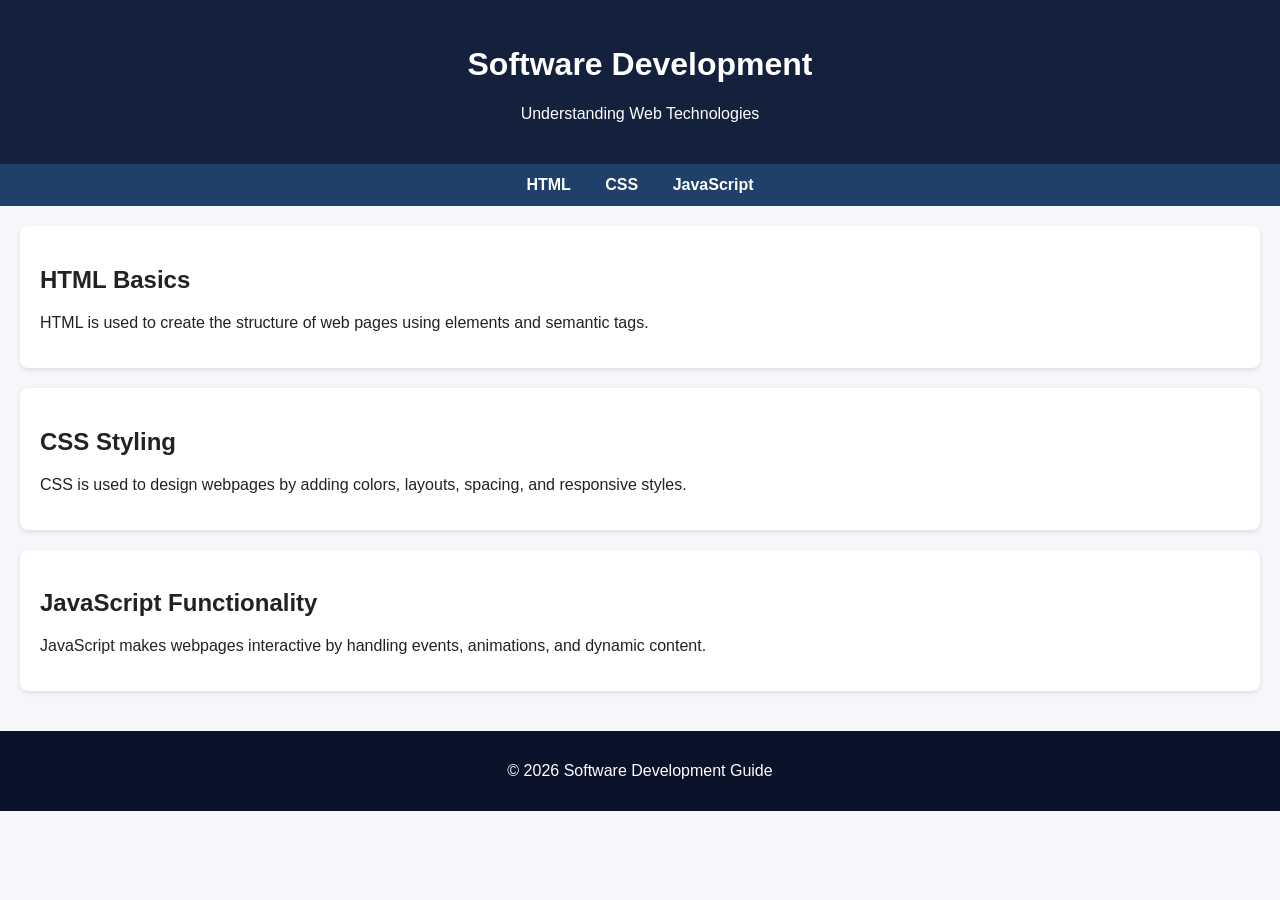
<file: Day-2/index.html>
<!DOCTYPE html>
<html lang="en">

<head>
    <meta charset="UTF-8">
    <meta name="viewport" content="width=device-width, initial-scale=1.0">
    <title>Software Development</title>

    <link rel="stylesheet" href="style.css">
</head>

<body>

    <header>
        <h1>Software Development</h1>
        <p>Understanding Web Technologies</p>
    </header>

    <nav>
        <a href="#html">HTML</a>
        <a href="#css">CSS</a>
        <a href="#javascript">JavaScript</a>
    </nav>

    <main>

        <section id="html">
            <h2>HTML Basics</h2>

            <p>
                HTML is used to create the structure of web pages
                using elements and semantic tags.
            </p>

                    </section>

        <section id="css">
            <h2>CSS Styling</h2>

            <p>
                CSS is used to design webpages by adding colors,
                layouts, spacing, and responsive styles.
            </p>
        </section>

        <article id="javascript">
            <h2>JavaScript Functionality</h2>

            <p>
                JavaScript makes webpages interactive by handling
                events, animations, and dynamic content.
            </p>
        </article>

      

    </main>

    <footer>
       <p>&copy; 2026 Software Development Guide</p>
    </footer>

</body>

</html>
</file>
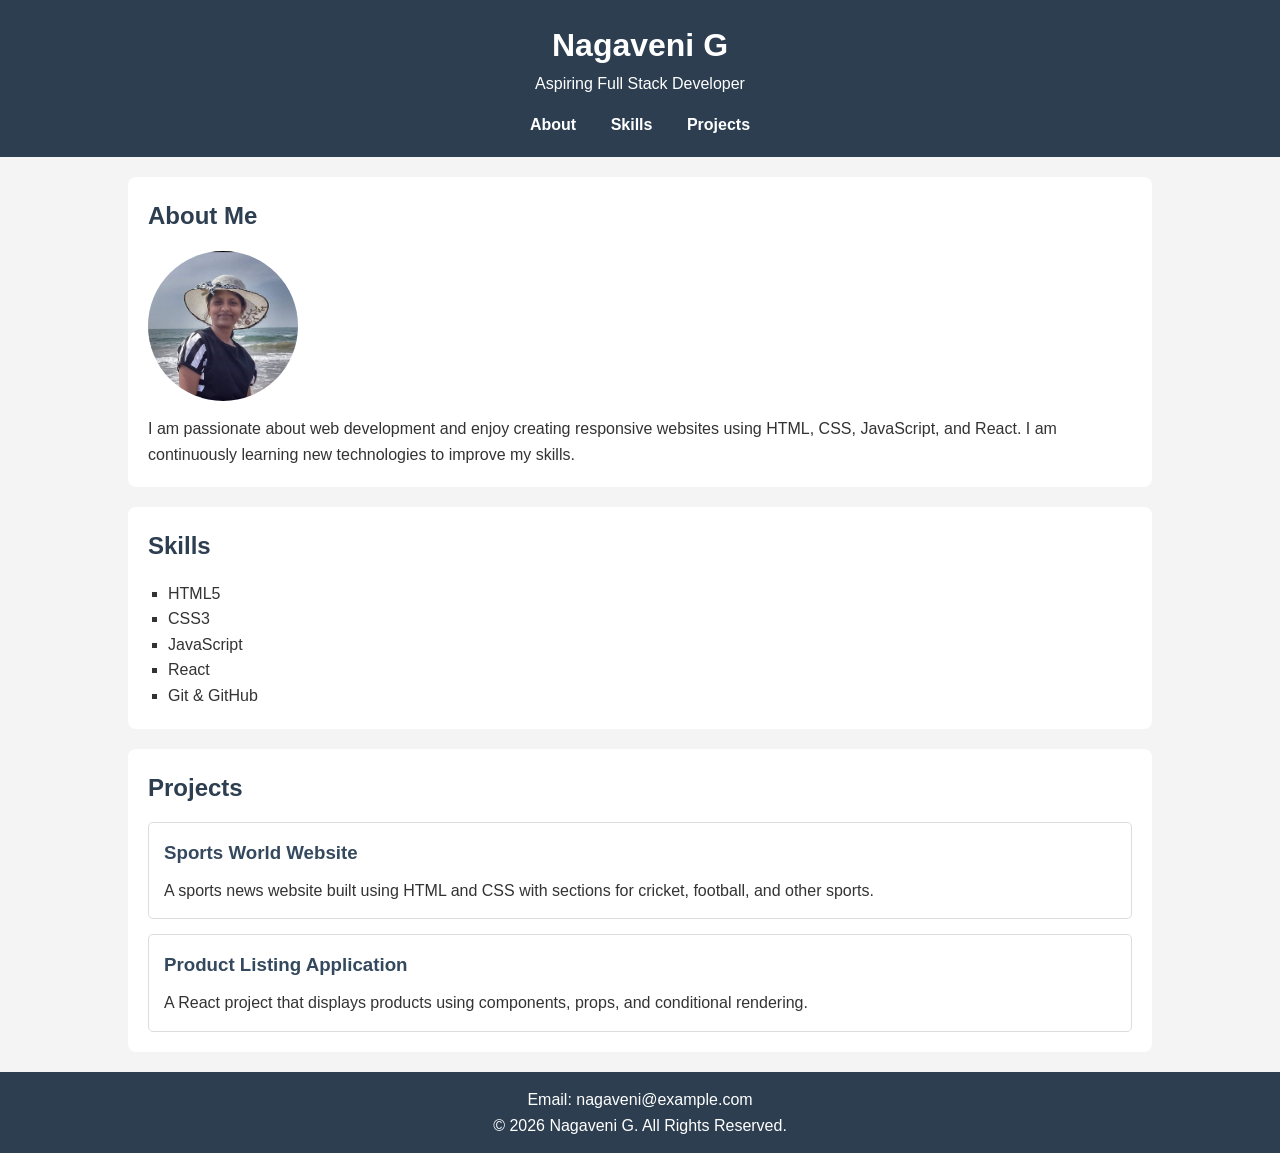
<file: Day-5/index.html>
<!DOCTYPE html>
<html lang="en">
<head>
    <meta charset="UTF-8">
    <meta name="viewport" content="width=device-width, initial-scale=1.0">
    <title>My Portfolio</title>
    <link rel="stylesheet" href="style.css">
</head>
<body>

    <header>
        <h1>Nagaveni G</h1>
        <p>Aspiring Full Stack Developer</p>

        <nav>
            <ul>
                <li><a href="#about">About</a></li>
                <li><a href="#skills">Skills</a></li>
                <li><a href="#projects">Projects</a></li>
            </ul>
        </nav>
    </header>

    <main>

        <section id="about">
            <h2>About Me</h2>

            <img src="NAGU.jpg" alt="Profile picture of Nagaveni">

            <p>
                I am passionate about web development and enjoy creating
                responsive websites using HTML, CSS, JavaScript, and React.
                I am continuously learning new technologies to improve my skills.
            </p>
        </section>

        <section id="skills">
            <h2>Skills</h2>

            <ul>
                <li>HTML5</li>
                <li>CSS3</li>
                <li>JavaScript</li>
                <li>React</li>
                <li>Git & GitHub</li>
            </ul>
        </section>

        <section id="projects">
            <h2>Projects</h2>

            <article>
                <h3>Sports World Website</h3>
                <p>
                    A sports news website built using HTML and CSS with
                    sections for cricket, football, and other sports.
                </p>
                
            </article>

            <article>
                <h3>Product Listing Application</h3>
                <p>
                    A React project that displays products using components,
                    props, and conditional rendering.
                </p>
                
            </article>

        </section>

    </main>

    <footer>
        <p>Email: nagaveni@example.com</p>
        <p>&copy; 2026 Nagaveni G. All Rights Reserved.</p>
    </footer>

</body>
</html>
</file>
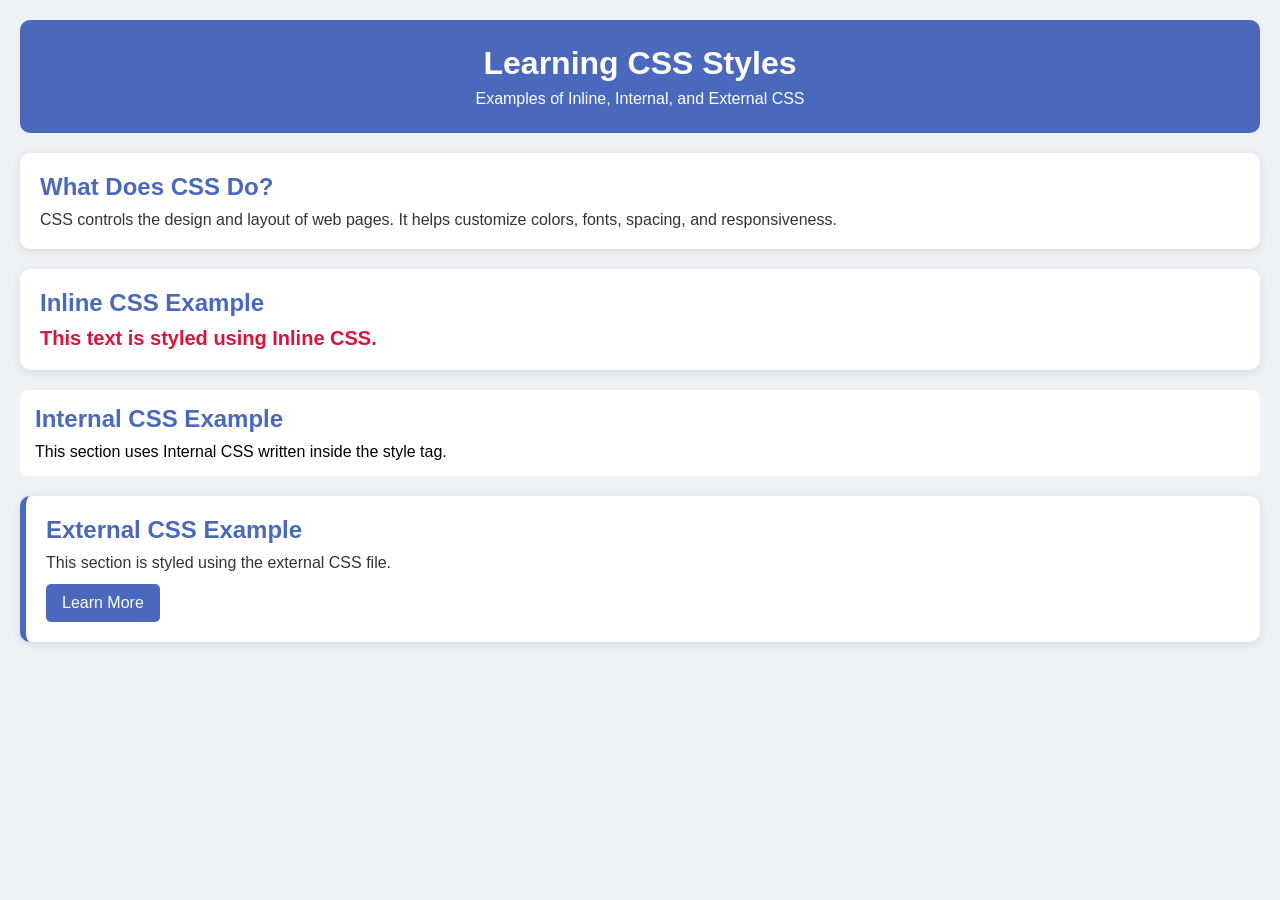
<file: Day-7/index.html>
<!DOCTYPE html>
<html lang="en">
<head>
    <meta charset="UTF-8">
    <meta name="viewport" content="width=device-width, initial-scale=1.0">
    <title>CSS Learning Page</title>

    <link rel="stylesheet" href="style.css">

    <style>
        .internal-style {
            background-color: white;
            color: #4a69bd;
            padding: 15px;
            border-radius: 8px;
            margin-top: 15px;
            margin-bottom: 20px;
            text-align: left;
        }
        .internal-style h2 {
        color: #4a69bd;
        margin-bottom: 10px; 
    }

    .internal-style p {
        color: black; 
    }
  

    </style>
</head>
<body>

    <header>
        <h1>Learning CSS Styles</h1>
        <p>Examples of Inline, Internal, and External CSS</p>
    </header>

    <main>

        <section class="card">
            <h2>What Does CSS Do?</h2>
            <p>
                CSS controls the design and layout of web pages. It helps
                customize colors, fonts, spacing, and responsiveness.
            </p>
        </section>

        <section class="card">
            <h2>Inline CSS Example</h2>

            <p style="color: crimson; font-size: 20px; font-weight: bold;">
                This text is styled using Inline CSS.
            </p>
        </section>

        <section class="internal-style">
            <h2>Internal CSS Example</h2>
            <p>
                This section uses Internal CSS written inside the style tag.
            </p>
        </section>

        <section class="card external-style">
            <h2>External CSS Example</h2>
            <p>
                This section is styled using the external CSS file.
            </p>

            <a href="#">Learn More</a>
        </section>

    </main>

</body>
</html>
</file>
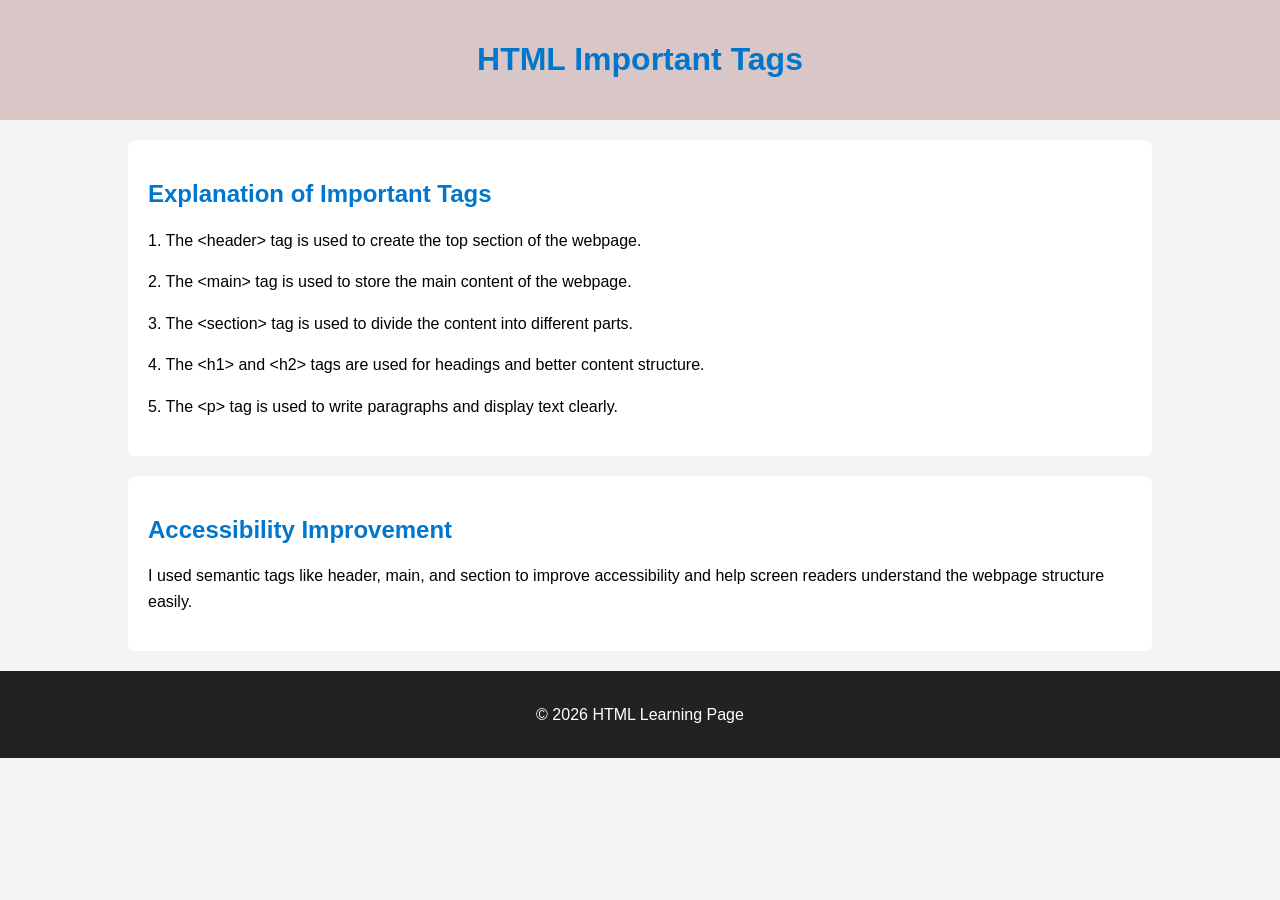
<file: Day-1/Practice2/index.html>
<!DOCTYPE html>
<html lang="en">
<head>
    <meta charset="UTF-8">
    <meta name="viewport" content="width=device-width, initial-scale=1.0">
    <title>Important HTML Tags</title>
    <link rel="stylesheet" href="style.css">
</head>
<body>

    <header>
        <h1>HTML Important Tags</h1>
    </header>

    <main>

        <section>
            <h2>Explanation of Important Tags</h2>

            <p>
                1. The &lt;header&gt; tag is used to create the top section of the webpage.
            </p>

            <p>
                2. The &lt;main&gt; tag is used to store the main content of the webpage.
            </p>

            <p>
                3. The &lt;section&gt; tag is used to divide the content into different parts.
            </p>

            <p>
                4. The &lt;h1&gt; and &lt;h2&gt; tags are used for headings and better content structure.
            </p>

            <p>
                5. The &lt;p&gt; tag is used to write paragraphs and display text clearly.
            </p>

        </section>

        <section>
            <h2>Accessibility Improvement</h2>

            <p>
                I used semantic tags like header, main, and section to improve accessibility and help screen readers understand the webpage structure easily.
            </p>

        </section>

    </main>

    <footer>
        <p>&copy; 2026 HTML Learning Page</p>
    </footer>

</body>
</html>
</file>
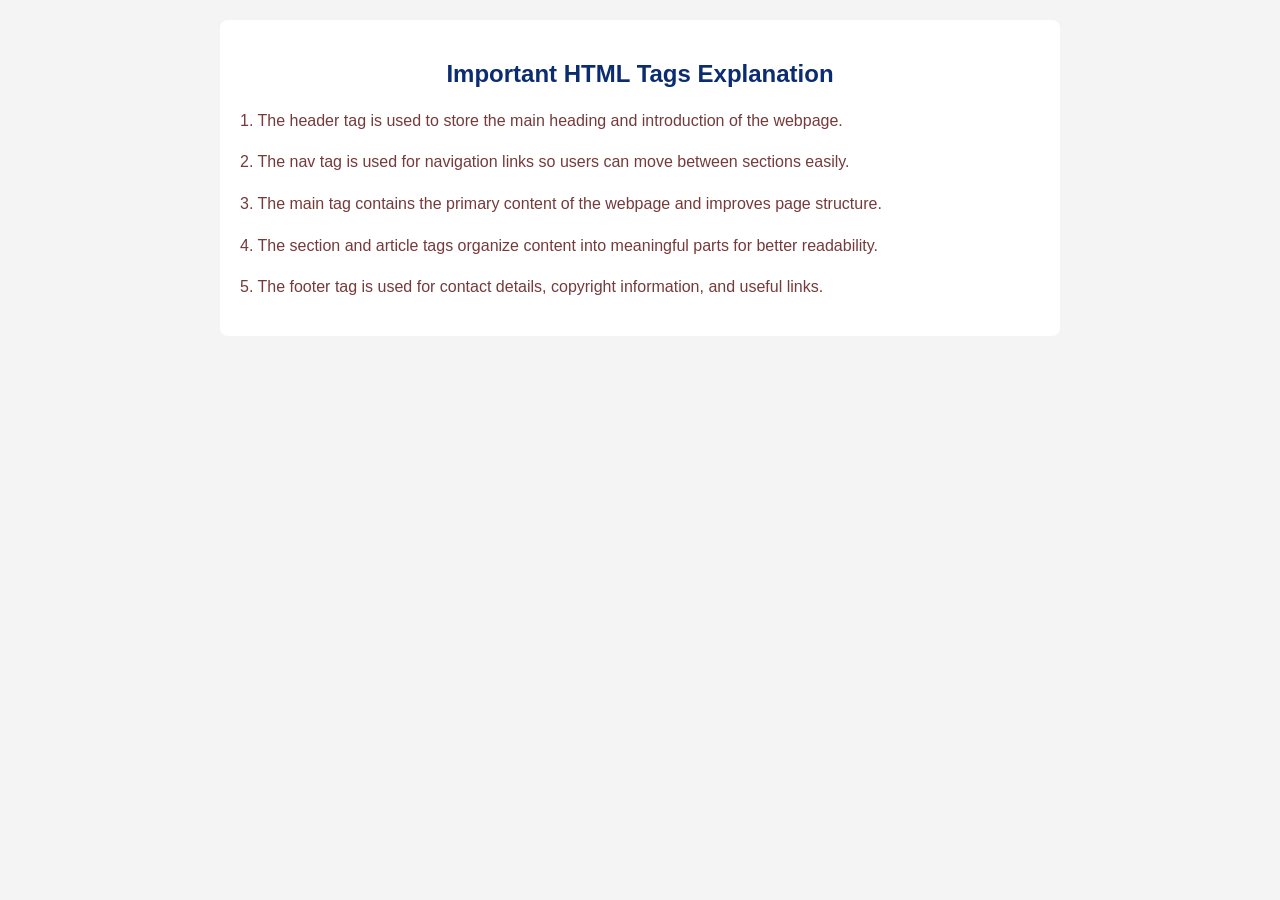
<file: Day-2/Practice-2/index.html>
<!DOCTYPE html>
<html lang="en">
<head>
    <meta charset="UTF-8">
    <meta name="viewport" content="width=device-width, initial-scale=1.0">
    <title>Tag Explanation</title>

    <link rel="stylesheet" href="style.css">
</head>

<body>

    <section class="notes">

        <h1>Important HTML Tags Explanation</h1>

        <p>
            1. The header tag is used to store the main heading
            and introduction of the webpage.
        </p>

        <p>
            2. The nav tag is used for navigation links so users
            can move between sections easily.
        </p>

        <p>
            3. The main tag contains the primary content of the
            webpage and improves page structure.
        </p>

        <p>
            4. The section and article tags organize content into
            meaningful parts for better readability.
        </p>

        <p>
            5. The footer tag is used for contact details,
            copyright information, and useful links.
        </p>

      

    </section>

</body>
</html>
</file>
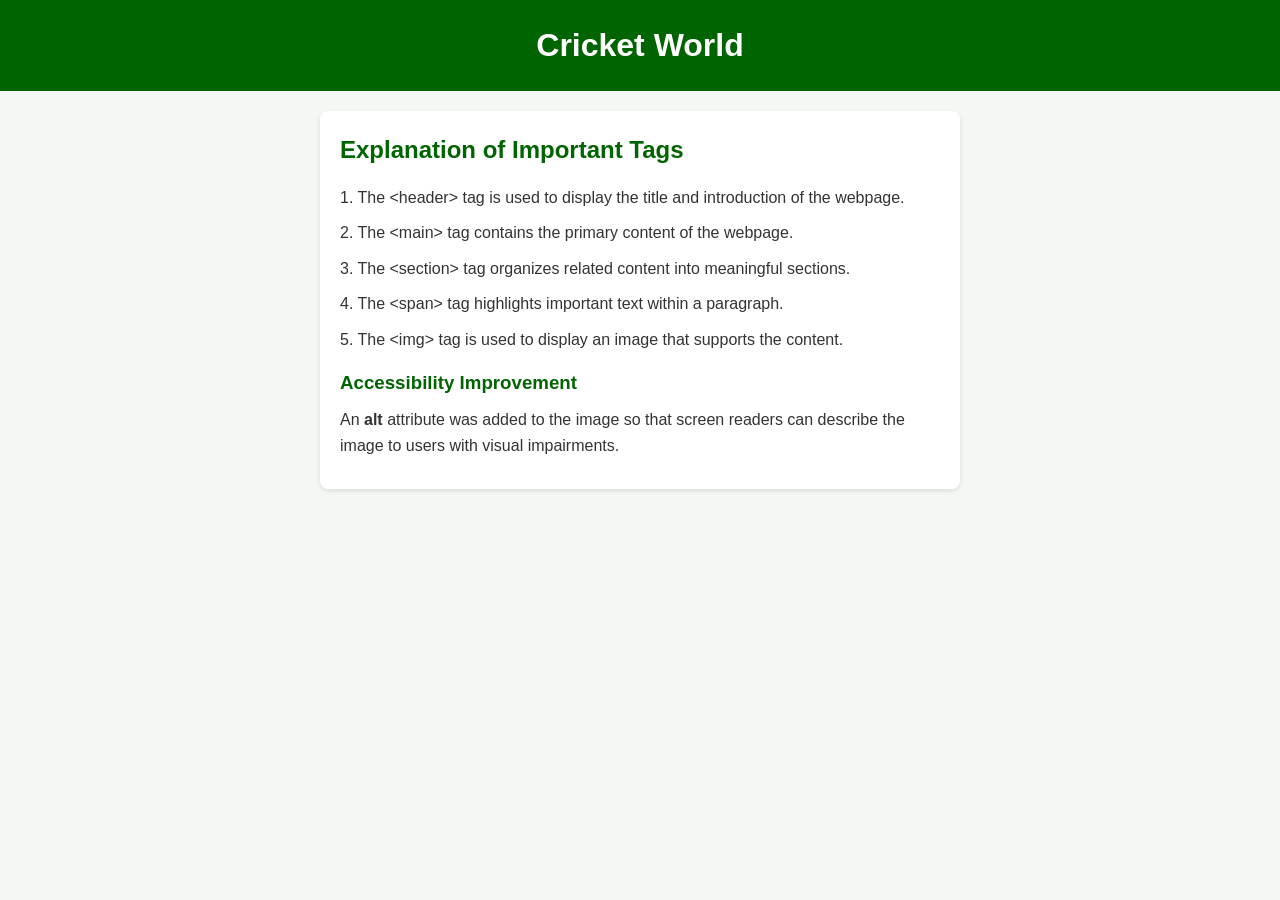
<file: Day-3/Practice-2/index.html>
<!DOCTYPE html>
<html lang="en">
<head>
    <meta charset="UTF-8">
    <meta name="viewport" content="width=device-width, initial-scale=1.0">
    <title>Cricket World</title>
    <link rel="stylesheet" href="style.css">
</head>
<body>

    <header>
        <h1>Cricket World</h1>
    </header>

    <main>

    <section class="note">
        <h2>Explanation of Important Tags</h2>

        <p>
            1. The &lt;header&gt; tag is used to display the title and introduction of the webpage.
        </p>

        <p>
            2. The &lt;main&gt; tag contains the primary content of the webpage.
        </p>

        <p>
            3. The &lt;section&gt; tag organizes related content into meaningful sections.
        </p>

        <p>
            4. The &lt;span&gt; tag highlights important text within a paragraph.
        </p>

        <p>
            5. The &lt;img&gt; tag is used to display an image that supports the content.
        </p>

        <h3>Accessibility Improvement</h3>

         <p>
            An <strong>alt</strong> attribute was added to the image so that screen readers
            can describe the image to users with visual impairments.
        </p>
    </section>
</main>
</body>
</html>
</file>
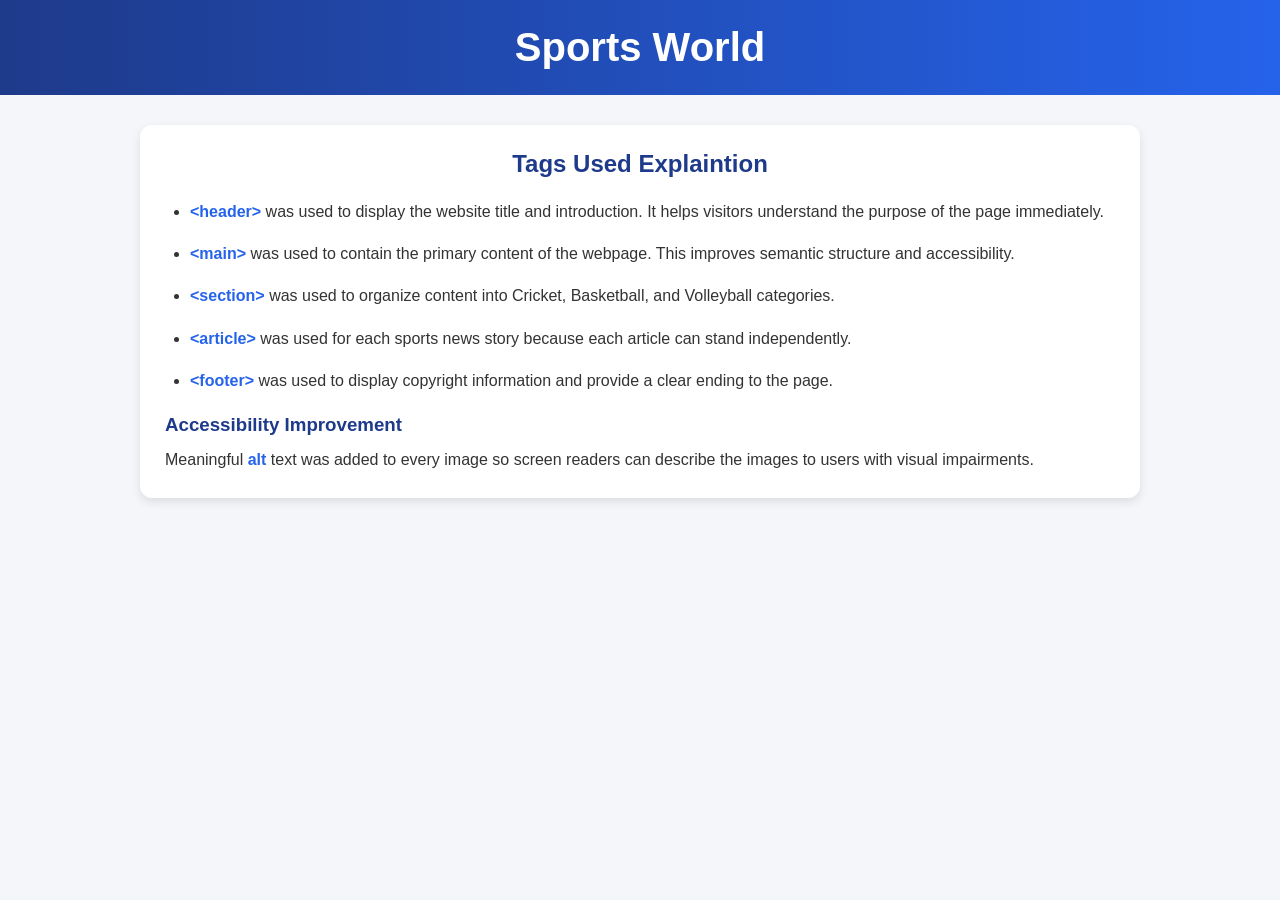
<file: Day-4/Practice-2/index.html>
<!DOCTYPE html>
<html lang="en">
<head>
    <meta charset="UTF-8">
    <meta name="viewport" content="width=device-width, initial-scale=1.0">
    <title>Sports World News</title>
        <link rel="stylesheet" href="style.css">

</head>
<body>
    <header>
        <h1>Sports World</h1>
    </header>
    <main>
    <section class="notes">
    <h2>Tags Used Explaintion</h2>

    <ul>
        <li>
            <strong>&lt;header&gt;</strong> was used to display the website title and introduction.
            It helps visitors understand the purpose of the page immediately.
        </li>

        <li>
            <strong>&lt;main&gt;</strong> was used to contain the primary content of the webpage.
            This improves semantic structure and accessibility.
        </li>

        <li>
            <strong>&lt;section&gt;</strong> was used to organize content into Cricket,
            Basketball, and Volleyball categories.
        </li>

        <li>
            <strong>&lt;article&gt;</strong> was used for each sports news story because
            each article can stand independently.
        </li>

        <li>
            <strong>&lt;footer&gt;</strong> was used to display copyright information
            and provide a clear ending to the page.
        </li>
    </ul>

    <h3>Accessibility Improvement</h3>

    <p>
        Meaningful <strong>alt</strong> text was added to every image so screen readers
        can describe the images to users with visual impairments.
    </p>
</section>
</main>
</body>
</html>
</file>
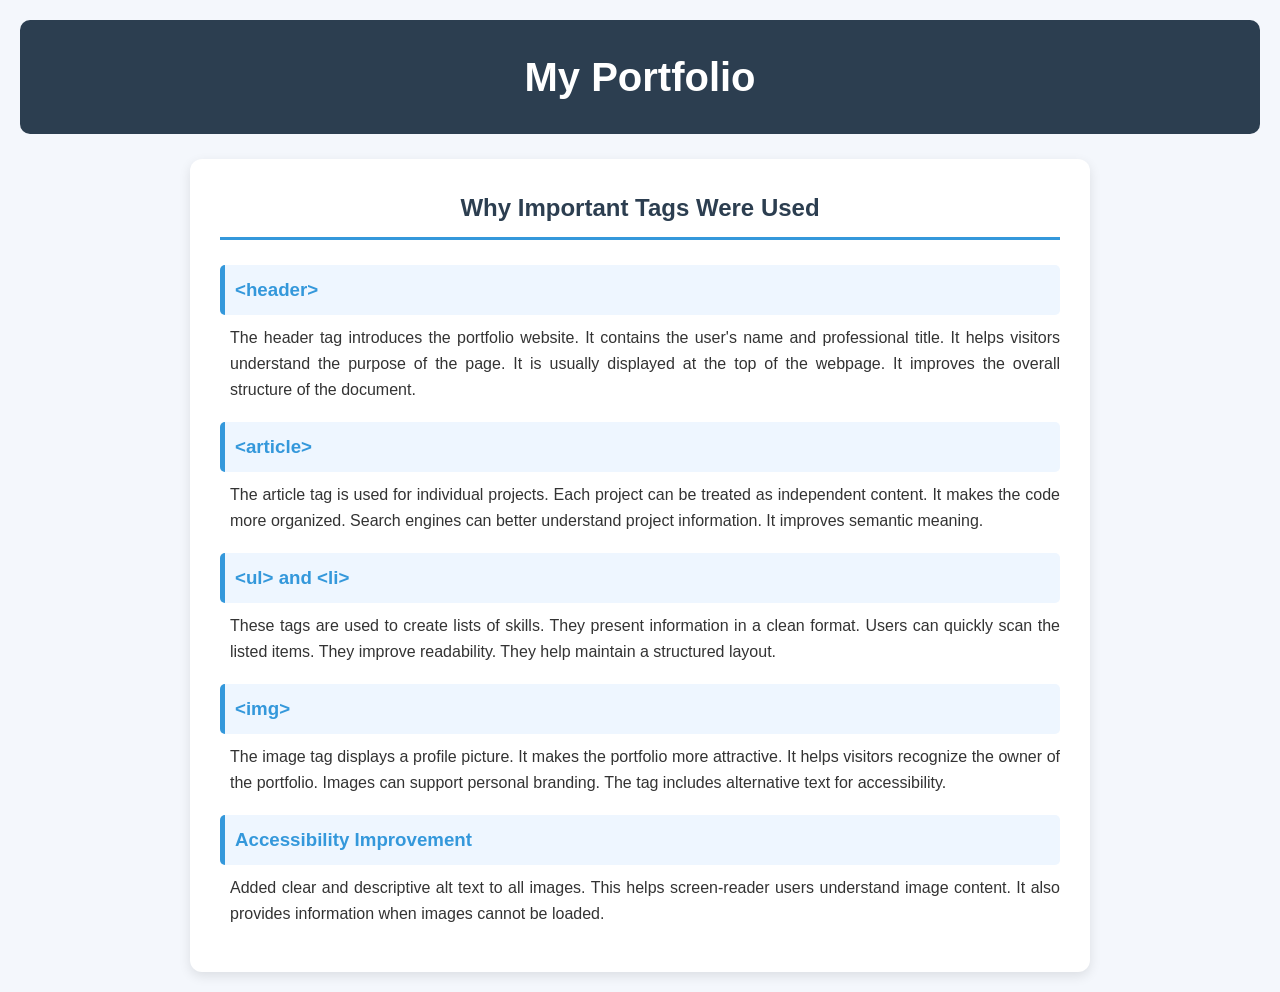
<file: Day-5/Practice-2/index.html>
<!DOCTYPE html>
<html lang="en">
<head>
    <meta charset="UTF-8">
    <meta name="viewport" content="width=device-width, initial-scale=1.0">
    <title>My Portfolio</title>
        <link rel="stylesheet" href="style.css">

</head>
<body>
    <header>
        <h1>My Portfolio</h1>
    </header>
    <main>
        <section class="tag-explanation">
    <h2>Why Important Tags Were Used</h2>

    <h3>&lt;header&gt;</h3>
    <p>
        The header tag introduces the portfolio website.
        It contains the user's name and professional title.
        It helps visitors understand the purpose of the page.
        It is usually displayed at the top of the webpage.
        It improves the overall structure of the document.
    </p>

    <h3>&lt;article&gt;</h3>
    <p>
        The article tag is used for individual projects.
        Each project can be treated as independent content.
        It makes the code more organized.
        Search engines can better understand project information.
        It improves semantic meaning.
    </p>

    <h3>&lt;ul&gt; and &lt;li&gt;</h3>
    <p>
        These tags are used to create lists of skills.
        They present information in a clean format.
        Users can quickly scan the listed items.
        They improve readability.
        They help maintain a structured layout.
    </p>

    <h3>&lt;img&gt;</h3>
    <p>
        The image tag displays a profile picture.
        It makes the portfolio more attractive.
        It helps visitors recognize the owner of the portfolio.
        Images can support personal branding.
        The tag includes alternative text for accessibility.
    </p>

      <h3>Accessibility Improvement</h3>
    <p>
        Added clear and descriptive alt text to all images.
        This helps screen-reader users understand image content.
        It also provides information when images cannot be loaded.
    </p>
</section>
</file>
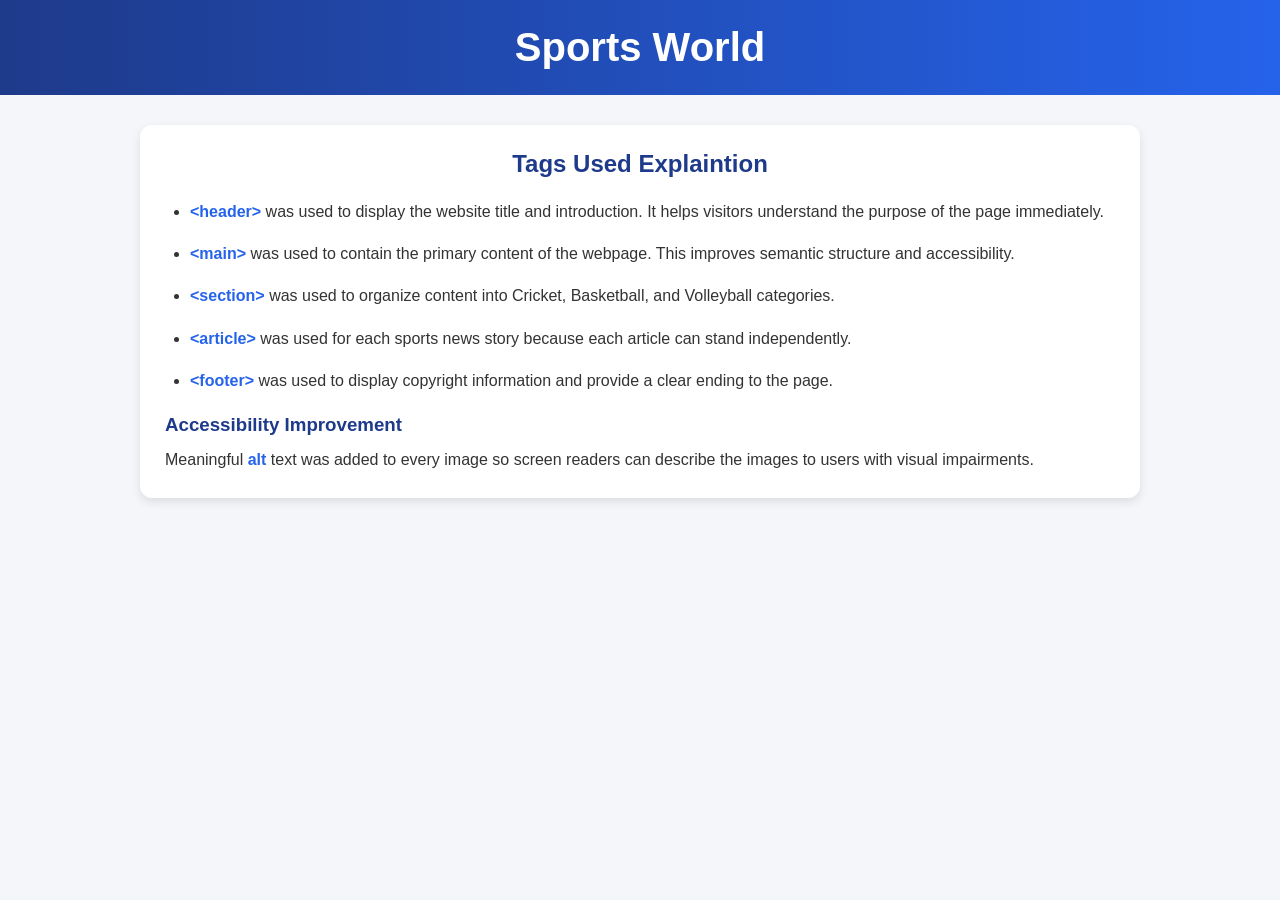
<file: Day-6/Practice-2/index.html>
<!DOCTYPE html>
<html lang="en">
<head>
    <meta charset="UTF-8">
    <meta name="viewport" content="width=device-width, initial-scale=1.0">
    <title>Sports World</title>
        <link rel="stylesheet" href="style.css">

</head>
<body>
    <header>
        <h1>Sports World</h1>
    </header>
    <main>
    <section class="notes">
    <h2>Tags Used Explaintion</h2>

    <ul>
        <li>
            <strong>&lt;header&gt;</strong> was used to display the website title and introduction.
            It helps visitors understand the purpose of the page immediately.
        </li>

        <li>
            <strong>&lt;main&gt;</strong> was used to contain the primary content of the webpage.
            This improves semantic structure and accessibility.
        </li>

        <li>
            <strong>&lt;section&gt;</strong> was used to organize content into Cricket,
            Basketball, and Volleyball categories.
        </li>

        <li>
            <strong>&lt;article&gt;</strong> was used for each sports news story because
            each article can stand independently.
        </li>

        <li>
            <strong>&lt;footer&gt;</strong> was used to display copyright information
            and provide a clear ending to the page.
        </li>
    </ul>

    <h3>Accessibility Improvement</h3>

    <p>
        Meaningful <strong>alt</strong> text was added to every image so screen readers
        can describe the images to users with visual impairments.
    </p>
</section>
</main>
</body>
</html>
</file>
<file: Day-2/style.css>
body {
    margin: 0;
    font-family: Arial, sans-serif;
    background-color: #f5f7fa;
    color: #222;
}

header {
    background-color: #14213d;
    color: white;
    text-align: center;
    padding: 25px;
}

nav {
    background-color: #1f4068;
    text-align: center;
    padding: 12px;
}

nav a {
    color: white;
    text-decoration: none;
    margin: 0 15px;
    font-weight: bold;
}

main {
    padding: 20px;
}

section,
article,
aside {
    background-color: white;
    padding: 20px;
    margin-bottom: 20px;
    border-radius: 8px;
    box-shadow: 0 2px 5px rgba(0, 0, 0, 0.1);
}

img {
    width: 100%;
    max-width: 400px;
    margin-top: 10px;
    border-radius: 5px;
}

footer {
    background-color: #0b132b;
    color: white;
    text-align: center;
    padding: 15px;
}

footer a {
    color: #90e0ef;
}
</file>
<file: Day-5/style.css>
* {
    margin: 0;
    padding: 0;
    box-sizing: border-box;
}

body {
    font-family: Arial, sans-serif;
    line-height: 1.6;
    background-color: #f4f4f4;
    color: #333;
}

header {
    background-color: #2c3e50;
    color: white;
    text-align: center;
    padding: 20px;
}

nav ul {
    list-style: none;
    margin-top: 15px;
}

nav ul li {
    display: inline-block;
    margin: 0 15px;
}

nav ul li a {
    text-decoration: none;
    color: white;
    font-weight: bold;
}

main {
    width: 80%;
    margin: 20px auto;
}

section {
    background-color: white;
    margin-bottom: 20px;
    padding: 20px;
    border-radius: 8px;
}

section h2 {
    color: #2c3e50;
    margin-bottom: 15px;
}

#about img {
    width: 150px;
    border-radius: 50%;
    display: block;
    margin-bottom: 15px;
}

#skills ul {
    list-style-type: square;
    margin-left: 20px;
}

article {
    border: 1px solid #ddd;
    padding: 15px;
    margin-top: 15px;
    border-radius: 5px;
}

article h3 {
    color: #34495e;
    margin-bottom: 10px;
}

article a {
    display: inline-block;
    margin-top: 10px;
    text-decoration: none;
    color: #0077cc;
    font-weight: bold;
}

article a:hover {
    text-decoration: underline;
}

footer {
    text-align: center;
    background-color: #2c3e50;
    color: white;
    padding: 15px;
    margin-top: 20px;
}
</file>
<file: Day-7/style.css>
* {
    margin: 0;
    padding: 0;
    box-sizing: border-box;
}

body {
    font-family: Verdana, sans-serif;
    background-color: #eef2f7;
    color: #333;
    padding: 20px;
}

header {
    background-color: #4a69bd;
    color: white;
    text-align: center;
    padding: 25px;
    border-radius: 10px;
    margin-bottom: 20px;
}

header p {
    margin-top: 8px;
}

.card {
    background-color: white;
    padding: 20px;
    margin-bottom: 20px;
    border-radius: 10px;
    box-shadow: 0 2px 8px rgba(0, 0, 0, 0.1);
}

.card h2 {
    margin-bottom: 10px;
    color: #4a69bd;
}

.external-style {
    border-left: 6px solid #4a69bd;
}

a {
    display: inline-block;
    margin-top: 12px;
    text-decoration: none;
    background-color: #4a69bd;
    color: white;
    padding: 10px 16px;
    border-radius: 5px;
}

a:hover {
    background-color: #1e3799;
}

a:focus {
    outline: 3px solid orange;
}


@media (max-width: 600px) {
    body {
        padding: 10px;
    }

    header {
        padding: 15px;
    }

    .card,
    .internal-style {
        padding: 15px;
    }

    h1 {
        font-size: 24px;
    }

    h2 {
        font-size: 20px;
    }
}
</file>
<file: Day-1/Practice2/style.css>
body {
    font-family: Arial, sans-serif;
    background-color: #f4f4f4;
    margin: 0;
    padding: 0;
}

header {
    background-color: #d9c7c7;
    color: white;
    text-align: center;
    padding: 20px;
}

main {
    width: 80%;
    margin: 20px auto;
}

section {
    background-color: white;
    padding: 20px;
    margin-bottom: 20px;
    border-radius: 8px;
}

h1, h2 {
    color: #0077cc;
}

p {
    line-height: 1.6;
}

footer {
    background-color: #222;
    color: white;
    text-align: center;
    padding: 15px;
}
</file>
<file: Day-2/Practice-2/style.css>
body {
    margin: 0;
    padding: 20px;
    font-family: Arial, sans-serif;
    background-color: #f4f4f4;
}

.notes {
    background-color: white;
    padding: 20px;
    border-radius: 8px;
    max-width: 800px;
    margin: auto;
}

h1 {
    color: #0c2c72;
    text-align: center;
}

p {
    line-height: 1.6;
    color: #763a3a;
}
</file>
<file: Day-3/Practice-2/style.css>
* {
    margin: 0;
    padding: 0;
    box-sizing: border-box;
}

body {
    font-family: Arial, sans-serif;
    background-color: #f4f8f4;
    color: #333;
    line-height: 1.6;
}

header {
    background-color: #006400;
    color: white;
    text-align: center;
    padding: 20px;
}

main {
    width: 50%;
    margin: 20px auto;
}

.note {
    background-color: white;
    padding: 20px;
    border-radius: 8px;
    box-shadow: 0 2px 5px rgba(0, 0, 0, 0.1);
}

h2 {
    color: #006400;
    margin-bottom: 15px;
}

h3 {
    color: #006400;
    margin-top: 15px;
    margin-bottom: 10px;
}

p {
    margin-bottom: 10px;
}

footer {
    background-color: #006400;
    color: white;
    text-align: center;
    padding: 15px;
    margin-top: 20px;
}
</file>
<file: Day-4/Practice-2/style.css>
* {
    margin: 0;
    padding: 0;
    box-sizing: border-box;
}

body {
    font-family: Arial, sans-serif;
    background-color: #f4f6f9;
    color: #333;
}

header {
    background: linear-gradient(to right, #1e3a8a, #2563eb);
    color: white;
    text-align: center;
    padding: 25px;
}

header h1 {
    font-size: 2.5rem;
}

main {
    width: 90%;
    max-width: 1000px;
    margin: 30px auto;
}


.notes {
    background-color: white;
    padding: 25px;
    border-radius: 12px;
    box-shadow: 0 4px 10px rgba(0, 0, 0, 0.1);
}

.notes h2 {
    color: #1e3a8a;
    margin-bottom: 20px;
    text-align: center;
}

.notes ul {
    padding-left: 25px;
}

.notes li {
    margin-bottom: 15px;
    line-height: 1.7;
}

.notes strong {
    color: #2563eb;
}

.notes h3 {
    color: #1e3a8a;
    margin-top: 20px;
    margin-bottom: 10px;
}

.notes p {
    line-height: 1.7;
}

@media (max-width: 768px) {
    header h1 {
        font-size: 2rem;
    }

    .notes {
        padding: 15px;
    }
}
</file>
<file: Day-5/Practice-2/style.css>
/* Reset */
* {
    margin: 0;
    padding: 0;
    box-sizing: border-box;
}

body {
    font-family: Arial, sans-serif;
    background: #f4f7fc;
    color: #333;
    line-height: 1.6;
    padding: 20px;
}

header {
    background: #2c3e50;
    color: white;
    text-align: center;
    padding: 25px;
    border-radius: 10px;
    margin-bottom: 25px;
}

header h1 {
    font-size: 2.5rem;
}

main {
    max-width: 900px;
    margin: auto;
}

.tag-explanation {
    background: white;
    padding: 30px;
    border-radius: 12px;
    box-shadow: 0 4px 12px rgba(0, 0, 0, 0.1);
}

.tag-explanation h2 {
    text-align: center;
    color: #2c3e50;
    margin-bottom: 25px;
    border-bottom: 3px solid #3498db;
    padding-bottom: 10px;
}

.tag-explanation h3 {
    color: #3498db;
    margin-top: 20px;
    margin-bottom: 10px;
    background: #eef6ff;
    padding: 10px;
    border-left: 5px solid #3498db;
    border-radius: 5px;
}

.tag-explanation p {
    margin-bottom: 15px;
    text-align: justify;
    padding-left: 10px;
}
.tag-explanation h3:hover {
    transform: translateX(5px);
    transition: 0.3s;
}

@media (max-width: 768px) {
    body {
        padding: 10px;
    }

    header h1 {
        font-size: 2rem;
    }

    .tag-explanation {
        padding: 20px;
    }
}
</file>
<file: Day-6/Practice-2/style.css>
* {
    margin: 0;
    padding: 0;
    box-sizing: border-box;
}

body {
    font-family: Arial, sans-serif;
    background-color: #f4f6f9;
    color: #333;
}

header {
    background: linear-gradient(to right, #1e3a8a, #2563eb);
    color: white;
    text-align: center;
    padding: 25px;
}

header h1 {
    font-size: 2.5rem;
}

main {
    width: 90%;
    max-width: 1000px;
    margin: 30px auto;
}


.notes {
    background-color: white;
    padding: 25px;
    border-radius: 12px;
    box-shadow: 0 4px 10px rgba(0, 0, 0, 0.1);
}

.notes h2 {
    color: #1e3a8a;
    margin-bottom: 20px;
    text-align: center;
}

.notes ul {
    padding-left: 25px;
}

.notes li {
    margin-bottom: 15px;
    line-height: 1.7;
}

.notes strong {
    color: #2563eb;
}

.notes h3 {
    color: #1e3a8a;
    margin-top: 20px;
    margin-bottom: 10px;
}

.notes p {
    line-height: 1.7;
}

@media (max-width: 768px) {
    header h1 {
        font-size: 2rem;
    }

    .notes {
        padding: 15px;
    }
}
</file>
